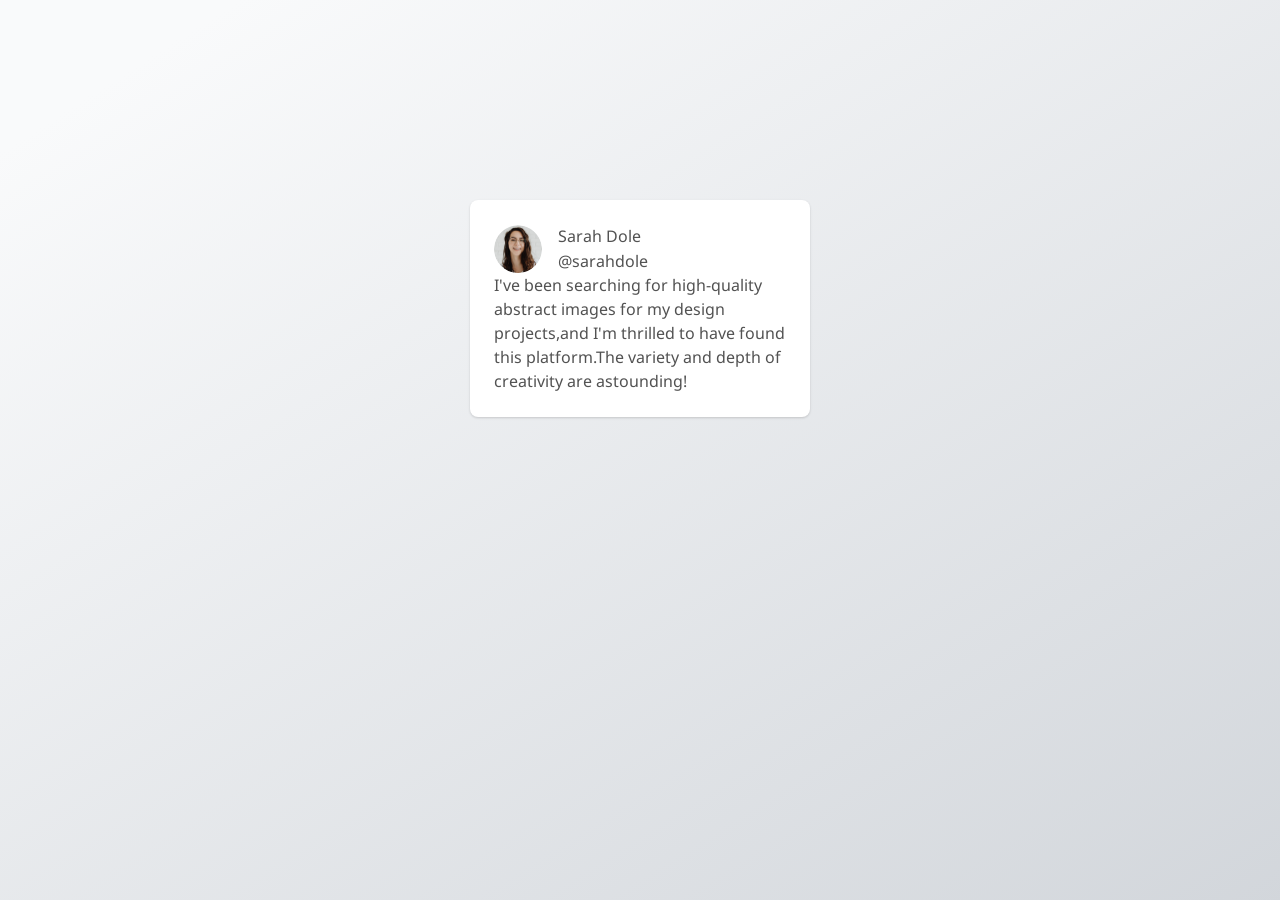
<file: 1/index.html>
<!DOCTYPE html>
<html lang="en">
    <head>
        <meta charset="utf-8">
        <meta name="viewport" content ="width=device-width,initial-scale=1.0">
        <title>Testimonial Card</title>
        <link rel="stylesheet" href="styles.css">
    </head>
    <body>
        <div class="container">
            <figure class="testimonial-card">
                <figcaption class="testimonial-card_author">
                    <img src="profile-thumbnail.png" alt="Profile Thumbnail">
                    <div class="testimonial-card_author_info">
                        <div class="testimonial-card_author_name">Sarah Dole</div>
                        <div class="testimonial-card_author_username">@sarahdole</div>
                    </div>
                </figcaption>
                <blockquote>
                    <p>I've been searching for high-quality abstract images for my design projects,and I'm thrilled to have found this platform.The variety and depth of creativity are astounding!</p>
                </blockquote>
            </figure>
        </div>
    </body>
</html>
</file>
<file: 1/styles.css>
@import url('https://fonts.googleapis.com/css2?family=Noto+Sans:ital,wght@0,100..900;1,100..900&display=swap');
*{
    box-sizing: border-box;
    margin: 0;
}
body{
    font-family: 'Noto Sans',
    system-ui, -apple-system, BlinkMacSystemFont, 'Segoe UI', Roboto, Oxygen, Ubuntu, Cantarell, 'Open Sans', 'Helvetica Neue', sans-serif;
    background:linear-gradient(147.52deg,#f9fafb 8.89%,#d2d6db 100.48%);
}
.container{
    min-height: 100vh;
    display: flex;
    justify-content: center;
    align-items: flex-start;
    margin:0 auto;
    padding-top: 200px;
    padding-left: 18px;
    padding-right: 18px;
}
.testimonial-card{
    background-color: #ffffffff;
    padding: 24px;
    display: flex;
    flex-direction: column;
    box-shadow: 
        0px 1px 3px rgba(0, 0, 0, 0.1),
        0px 1px 2px rgba(0, 0, 0, 0.06);
    border-radius: 8px;
    width: 340px;
    font-size: 16px;
    line-height: 24px;
    color: #525252;
}
.testimonial-card_author{
    display: flex;
    align-items: center;
    gap: 16px;
}
.testimonial-card_author img{
    width:48px;
    height:48px;
    border-radius:50%;
}
.testimonial-card_author_info{
    display: flex;
    flex-direction: column;
    gap: 1px;
}
.testimonial-card_author_info_name{
    font-weight: 600;
    color: #171717;
    font-size: 18px;
    line-height: 28px;
}
.testimonial-card_author_info_username{
    font-weight: 400;
    font-size: 14px;
    line-height: 20px;
}
</file>
